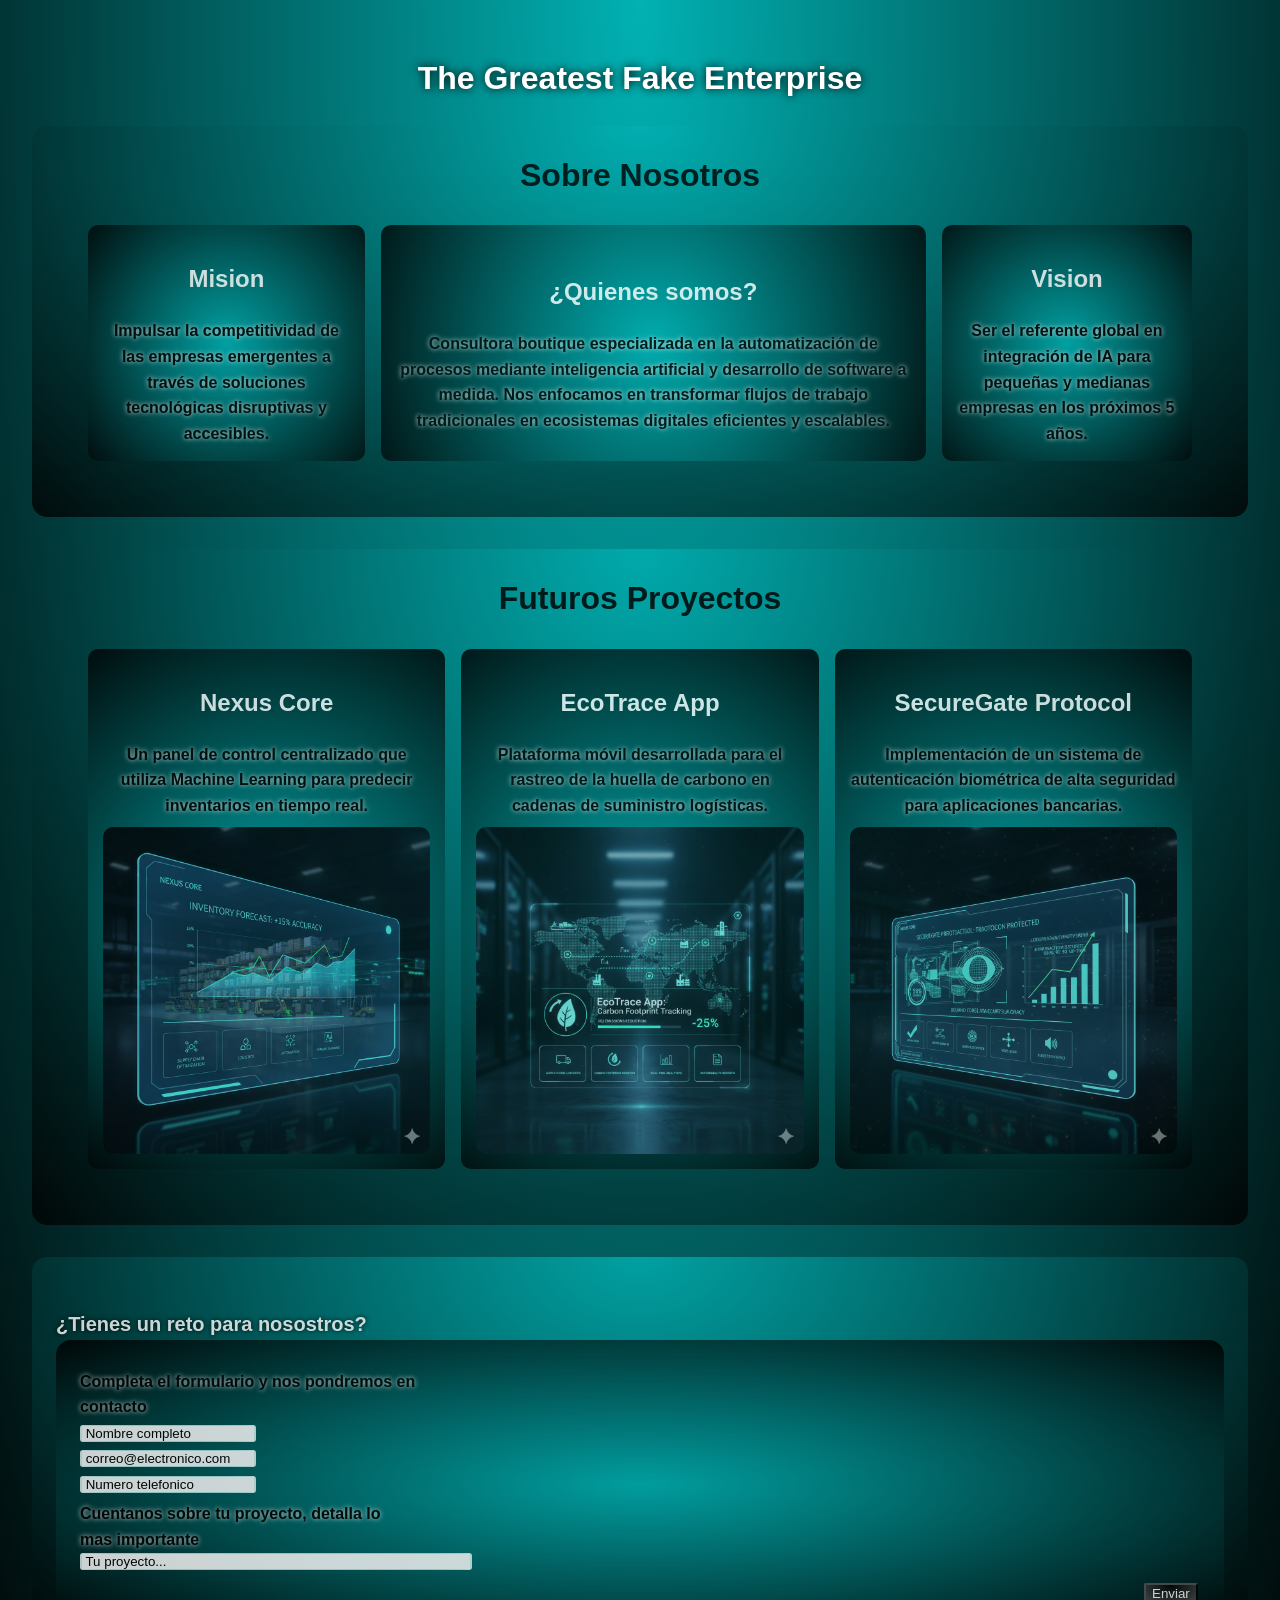
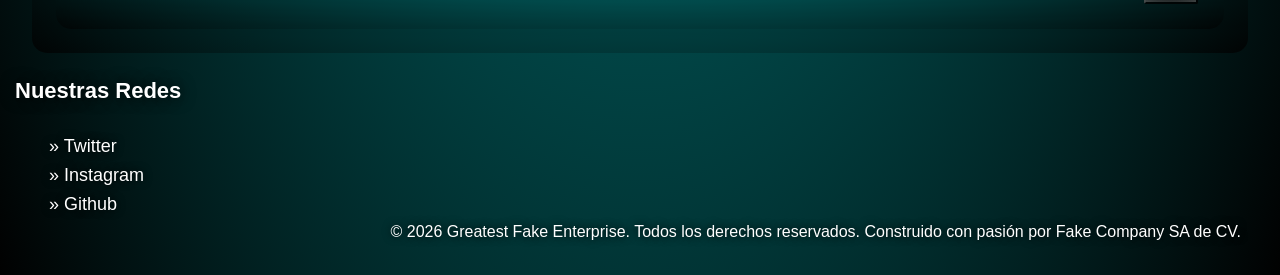
<file: Actividad 1/index.html>
<!DOCTYPE html>
<html> 
    <head>
        <link rel="stylesheet" href="./styles/main.css">  
        <title>Fake Enterprise</title>
            
        <h1> The Greatest Fake Enterprise</h1>
        <section class="Ev">
            <h3>Sobre Nosotros</h3>
            <section2>
            <div class="card">
                <h2>Mision</h2>
                <p2>Impulsar la competitividad de las empresas emergentes a través de soluciones tecnológicas disruptivas y accesibles. </p2>
            </div>
            <div class="card">
                <h2>¿Quienes somos?</h2>
                <p2>Consultora boutique especializada en la automatización de procesos mediante inteligencia artificial y desarrollo de software a medida. Nos enfocamos en transformar flujos de trabajo tradicionales en ecosistemas digitales eficientes y escalables.</p2>    
            </div>
            <div class="card">
                <h2>Vision</h2>
                <p2>Ser el referente global en integración de IA para pequeñas y medianas empresas en los próximos 5 años.</p2>
            </div>
            </section2>
        </section>
    </head>

    <body> 
        <section class="Ev">
            <h3>Futuros Proyectos</h3>
            <section2>
            <div class="card">
                <h2>Nexus Core</h2>
                <p2 style="padding-bottom: 8px;">Un panel de control centralizado que utiliza Machine Learning para predecir inventarios en tiempo real.</p2>
                <img src="images/proyecto1.jpg">
            </div>
            <div class="card">
                <h2>EcoTrace App</h2>
                <p2 style="padding-bottom: 8px;">Plataforma móvil desarrollada para el rastreo de la huella de carbono en cadenas de suministro logísticas.</p2>    
                <img src="images/proyecto3jpg.jpg">
            </div>
            <div class="card">
                <h2>SecureGate Protocol</h2>
                <p2 style="padding-bottom: 8px;">Implementación de un sistema de autenticación biométrica de alta seguridad para aplicaciones bancarias.</p2>
                <img src="images/proyecto2.png">
            </div>
            </section2>
        </section>
        <section class="Ev">
            <h4>¿Tienes un reto para nosostros?</h4>
            <section3 class="Ev">
                <p4>  Completa el formulario y nos pondremos en contacto</p4>
                <div class="card2">
                    <input type="text" placeholder=" Nombre completo">
                </div>
                <div class="card2">    
                    <input type="email" placeholder=" correo@electronico.com">
                </div>
                <div class="card2">
                    <input type="text" placeholder=" Numero telefonico">
                </div>
                <p4>Cuentanos sobre tu proyecto, detalla lo mas importante</p4>
                <div class="card3">
                    <input type="text" placeholder=" Tu proyecto...">
                </div>
                <section4>
                  <button id="EvColor">Enviar</button>
                </section4>
            </section3>
        </section>

        <script>
            const button = document.getElementById('EvColor');
            const allSection = document.querySelectorAll('.Ev');
            const allCard = document.querySelectorAll('.card');

            button.addEventListener('click', function() {
                document.body.classList.toggle('altColor');
                allSection.forEach(function(seccion) {    
                    seccion.classList.toggle('altColor');
                });
                allCard.forEach(function(tarjeta) {
                    tarjeta.classList.toggle('altColor');
                });
            });
        </script>
    </body>

    <footer>
        <h5>Nuestras Redes</h5>
        <section5>
            <div class="card4">
                <p1 onclick="location.href='https://www.x.com'">   » Twitter</p1>
            </div>
            <div class="card4">
                <p1 onclick="location.href='https://www.instagram.com'">   » Instagram</p1>
            </div>
            <div class="card4">
                <p1 onclick="location.href='https://www.github.com'">   » Github</p1>
            </div>
                <p3>© 2026 Greatest Fake Enterprise. Todos los derechos reservados. Construido con pasión por Fake Company SA de CV.</p3>
        </section5>
    </footer>
</html>
</file>
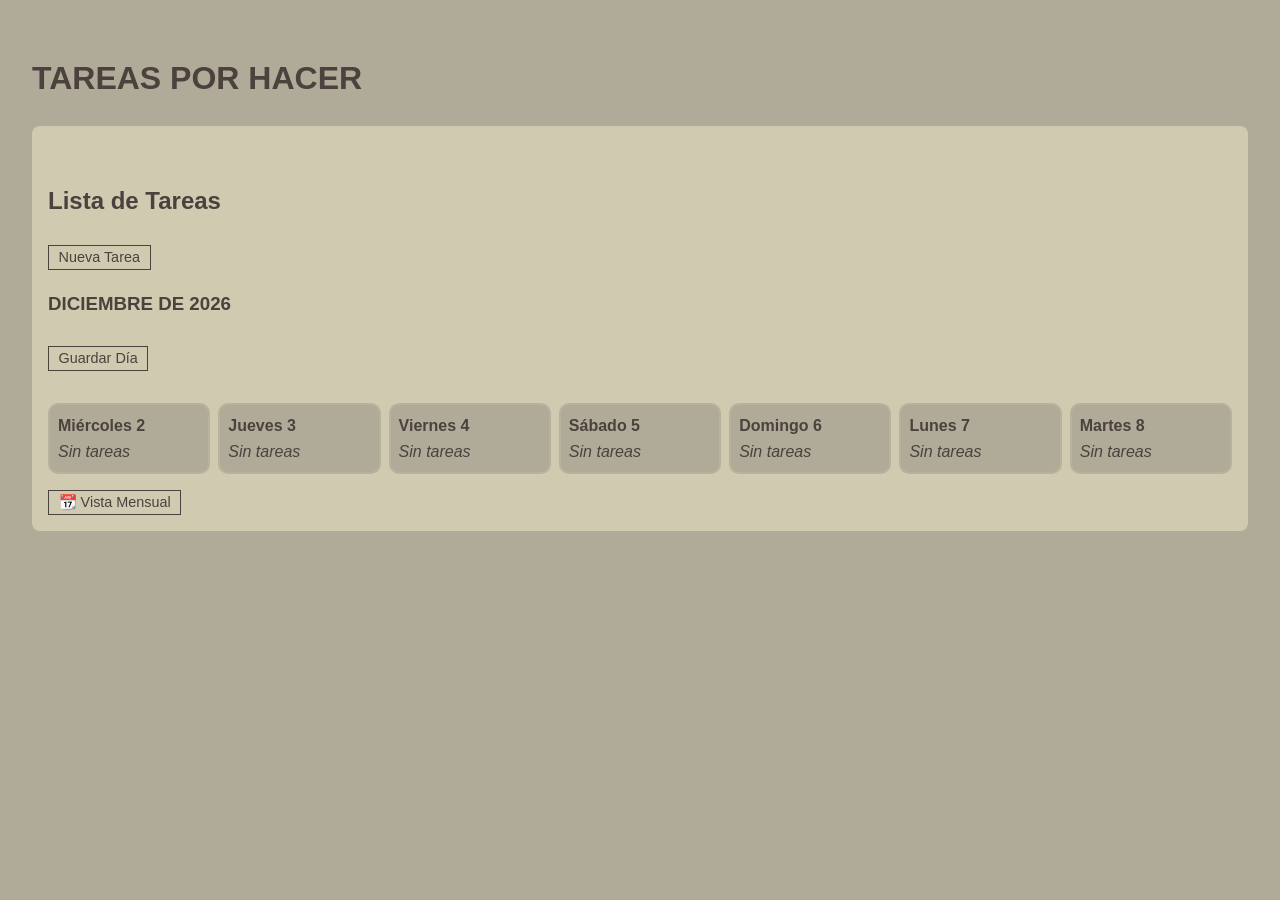
<file: Actividad 2/index.html>
<!DOCTYPE html>
<html lang="es">
    <head>
        <title>Dashboard</title>
        <link rel="stylesheet" href="styles/style.css">
        <script src="scripts/script.js"></script>
    </head>

    <body>
        <header>
            <h1>TAREAS POR HACER</h1>
            <p id="fecha"></p>
        </header>

        <main>
            <div class="seccion" id="tareasDiarias">
                <h2>Lista de Tareas</h2>
                <button class="button-ui" onclick="mostrarInputTarea()">Nueva Tarea</button>
                <h3 id="encabezadoSemana"></h3>
                <div id="contenedorTareasGuardadas" class="hide">
                    <div id="tareasGuardadas" class="contenedor-etiquetas"></div>
                </div>

                
                <div id="inputTarea" class="hide" style="gap: 6px; align-items: center;">
                    <input type="text" id="nuevaTarea" placeholder="Nueva tarea">
                    <button class="button-ui" onclick="guardarTareaDirecto()" style="color: rgb(30, 187, 207); font-weight: bold;">+</button>
                    <button class="button-ui" onclick="guardarEtiquetaTarea()" style="color: rgb(30, 187, 207); font-weight: bold;">¤</button>
                </div>

                <div id="listaTareasPendientes" class="lista-checkbox"></div>

                <button class="button-ui" onclick="guardarTareasDia()">Guardar Día</button>

                <div id="tareasCalendario" class="calendario-tareas"></div>

                <button class="button-ui" onclick="toggleVistaMensual()" style="display: flex; align-items: center; gap: 0.5rem; margin-top: 1rem;">📆 Vista Mensual</button>

                <div id="contenedorVistaMensual" class="oculto">
                    <div style="margin-top: 1rem;">
                    <label for="mesSeleccionado">Mes:</label>
                    <select id="mesSeleccionado" onchange="mostrarCalendarioMensual()"></select>

                    <label for="anioSeleccionado">Año:</label>
                    <select id="anioSeleccionado" onchange="mostrarCalendarioMensual()"></select>
                    </div>

                    <div id="vistaMensual" class="calendario-mensual"></div>
                </div>
            </div>
        </main>
    </body>
</html>
</file>
<file: Actividad 1/styles/main.css>
h1 {
    color: white;
    text-align: center;
    text-shadow: 0 0 10px black;
}

h2 {
    text-align: center;
}

h3 {
    margin-top: 0;
    color: black;
    text-align: center;
    font-size: 32px;
    margin-bottom: 0;
}

h4 {
    margin-bottom: 0;
    font-size: 20px;
    text-shadow: 0 0 5px black;
}

h5 {
    padding-top: 8px;
    padding-bottom: 0px;
    margin-bottom: 0;
    font-size: 22px;
    text-shadow: 0 0 15px #010101;

}

p {
    color: white;
}

p1 {
    color: white;
    font-size: 18px;
    padding-left: 10px;
    text-shadow: 0 0 8px #010101;
}

p2 {
    color: black;
    text-align: center;
    font-weight: bold;
    text-shadow: 0 0 5px #ffffff;
}

p3 {
    text-align: right;
    color: white;
    text-shadow: 0 0 8px #010101;
}

p4 {
    margin-top: 5px;
    padding-right: 70%;
    font-weight: bold;
    color: #010101;
    text-shadow: 0 0 5px #ffffff;
}

section {
    background: radial-gradient(at center top, #01B1B3, #010101);
    opacity: 80%;
    padding: 1.5rem;
    margin-bottom: 2rem;
    border-radius: 15px;
    
}

section.altColor,
section3.altColor {
        background: radial-gradient(at center top, #01B1B3, #ffffff);
}

section2 {
    padding: 1.5rem;
    display: flex;

}

section3 {
    padding: 1.5rem;
    display: grid;
    background: #01B1B3;
    background: radial-gradient(at center, #01B1B3 0%, #010101 100%);
    border-radius: 15px;
}

section4 {
    padding-left: 95%;
}

section5 {
    padding: 1.5rem;
    display: grid;
}

head {
    height: 100%;
    margin: 0;
    font-family: 'Segoe UI', sans-serif;
}

body {
    color: #ffffff;
    height: 100%;
    margin: 0;
    font-family: 'Segoe UI', sans-serif;
    background: #01B1B3;
    background: radial-gradient(at center top, #01B1B3, #010101);
    line-height: 1.6;
    padding: 2rem;
}

body.altColor {
    background: radial-gradient(at center top, #01B1B3, #ffffff);
}

.card {
    background: #01B1B3;
    background: radial-gradient(circle, #01B1B3 0%, #010101 100%);
    padding: 15px;
    border-radius: 10px;
    display: flex;
    flex-direction: column;
    justify-content: center;
    margin-left: 8px;
    margin-right: 8px;
    margin-bottom: 8px;;
}

.card.altColor {
    color: #010101;
    background: radial-gradient(circle, #01B1B3 0%, #ffffff 100%);
}

.card2 {
    margin-top: 0;
    padding-top: 0;
    flex-direction: column;
    background-color: transparent;
    padding-right: 55%;
}

.card3 {
    flex-direction: column;
    display:flex;
    background-color: transparent;
    padding-bottom: 10px;
}

.card4 {
    display: block;
}

button {
    color: white;
    background: #010101;
    background: radial-gradient(at center top, #010101, #4C4C4C);
    justify-content: right;
    size: 15%;
    border-radius: 2px;
}

button:hover {
    background-color: #01B1B3;
    background: radial-gradient(at center top, #01B1B3, #4C4C4C);
    border: transparent;
    font-weight: bold;
}


img {
    width: 100%;
    height: 100%;
    object-fit: cover;
    border-radius: 10px;
}



footer {
    background-color: transparent;
    border-radius: 25px;
    margin: -25px;
    padding-left: 8px;
    padding-right: 8px;
    height: 100%;
    font-family: 'Segoe UI', sans-serif;
}

input::placeholder,
textarea::placeholder {
    justify-content: space-between;
    align-items: center;
    color: black;
    text-shadow: 0 0 5px white;
    background-color: transparent;
    border-color:transparent;
    box-shadow: 0 0 35px #01B1B3;
}

input {
    border: 0px;
    border-color: transparent;
    box-sizing: border-box;
    width: 35%;
    border-radius: 3px;
}

input:focus {
    border-color: #01B1B3;
    background-color: transparent;
    color: white;
    box-shadow: 2px #01B1B3;
}

input::valid {
    border-color: #01B1B3;
    background-color: transparent;
    color: white;
    box-shadow: 2px #01B1B3;
    outline: none;
}
</file>
<file: Actividad 2/styles/style.css>
:root {
  --bg-main: #b0ab98;
  --text-main: #4b413d;
  --text-inactive: #594e4a;
  --accent: #bdb9b0;
  --highlight: #c3bda8;
  --border-soft: #b8b29d;
  --xp-blue: #2cbcbc;
  --error-red: #aa3b3b;
}

.oculto {
  display: none;
}

.hide {
  display: none !important;
}

body {
  margin: 0;
  font-family: 'Segoe UI', sans-serif;
  background-color: var(--bg-main);
  color: var(--text-main);
  line-height: 1.6;
  padding: 2rem;
}

h1 {
  font-size: 2rem;
  color: var(--text-main);
}

h2 {
  border-bottom: 1px solid var(--color-primario);
  padding-bottom: 4px;
  margin-top: 40px;
  color: var(--color-acento);
}

#fecha {
  margin-top: 5px;
  color: var(--text-main);
}

main {
  display: grid;
  gap: 20px;
}


input[type="text"],
select,
textarea {
  background-color: var(--bg-main);
  border: 2px solid var(--border-soft);
  padding: 6px 10px;
  font-size: 14px;
  font-family: "Segoe UI", sans-serif;
  border-radius: 4px;
  color: var(--text-main);
  outline: none;
  transition: 0.2s;
}

input:focus,
select:focus,
textarea:focus {
  border-color: var(--xp-blue);
  box-shadow: 0 0 5px var(--xp-blue);
}

/* Fieldset visual */
.fieldset-ui {
  border: 2px solid var(--border-soft);
  padding: 10px;
  margin: 10px 0;
  border-radius: 5px;
  background-color: var(--text-main);
}

.fieldset-ui legend {
  font-weight: bold;
  color: var(--text-main);
}


.checkbox-ui {
  top: 2px;
  appearance: none;
  width: 18px;
  height: 18px;
  border: 2px solid var(--xp-blue);
  border-radius: 3px;
  position: relative;
  margin-right: 8px;
  background-color: transparent;
  cursor: pointer;
}

.checkbox-ui:checked::after {
  content: "✓";
  position: absolute;
  top: -4px;
  left: 2px;
  font-size: 16px;
  font-weight: bold;
  color: var(--xp-blue);
}

.checkbox-ui-task {
  top: 2px;
  appearance: none;
  width: 18px;
  height: 18px;
  border: 2px solid var(--xp-blue);
  border-radius: 3px;
  position: relative;
  margin-right: 8px;
  background-color: transparent;
  cursor: pointer;
}

.checkbox-ui-task:checked::after {
  content: "✓";
  position: absolute;
  top: -1.8px;
  left: 1px;
  font-size: 16px;
  font-weight: bold;
  color: var(--xp-blue);
}


.button-ui {
  padding: 0.2rem 0.6rem;
  background-color: transparent;
  border: 1.5px solid var(--text-main);
  color: var(--text-main);
  font-size: 0.9rem;

  cursor: pointer;
  transition: 0.3s ease;
  margin-right: 0.5rem;
}

.button-ui:hover {
  background-color: var(--text-main);
  color: var(--highlight);
}


.boton-eliminar {
  appearance: none;
  width: 18px;
  height: 18px;
  border: 2px solid var(--error-red);
  border-radius: 3px;
  position: relative;
  background-color: transparent;
  color: rgb(27, 27, 27);
  font-size: 14px;
  font-weight: bold;
  line-height: 1;
  padding: 0;
  cursor: pointer;
  text-align: center;
}

.boton-eliminar::after {
  content: "×";
  position: absolute;
  top: 1px;
  left: 3.5px;
}

.boton-eliminar:hover {
  color: var(--error-red);
}


#tareasDiarias {
  background-color: #d0cab1;
  padding: 1rem;
  border-radius: 8px;
}

#inputTarea,
#tareasGuardadas {
  margin-top: 1rem;
  margin-bottom: 1rem;
  max-width: 600px; 
  display: flex;
  align-items: center;
  gap: 0.5rem;
  margin-top: 1rem;
    }

#listaTareasPendientes {
  display: flex;
  flex-direction: column;
  gap: 0.5rem;
  margin: 0.5rem 0;
}

.tarea-item {
  border-bottom: 1px solid var(--text-inactive);
  padding: 0.6rem 0;
  display: flex;
  align-items: center;
  justify-content: space-between;
  gap: 0.5rem;
}

.calendario-tareas {
  display: flex;
  gap: 0.5rem;
  margin-top: 2rem;
  justify-content: center;
}
.calendario-tareas .dia {
  background: var(--bg-main);
  border: 2px solid var(--border-soft);
  border-radius: 10px;
  padding: 0.5rem;
  flex: 1;
  min-width: 80px;
  text-align: left;
}

.calendario-mensual {
  display: grid;
  grid-template-columns: repeat(7, 1fr);
  gap: 0.5rem;
  margin-top: 1rem;
  background: var(--text-main);
  border: 2px solid var(--text-inactive);
  padding: 1rem;
  border-radius: 10px;
}

.calendario-mensual .dia {
  background: var(--bg-main);
  border: 2px solid var(--border-soft);
  min-height: 80px;
  padding: 0.4rem;
  font-size: 0.8rem;
  text-align: left;
}
</file>
